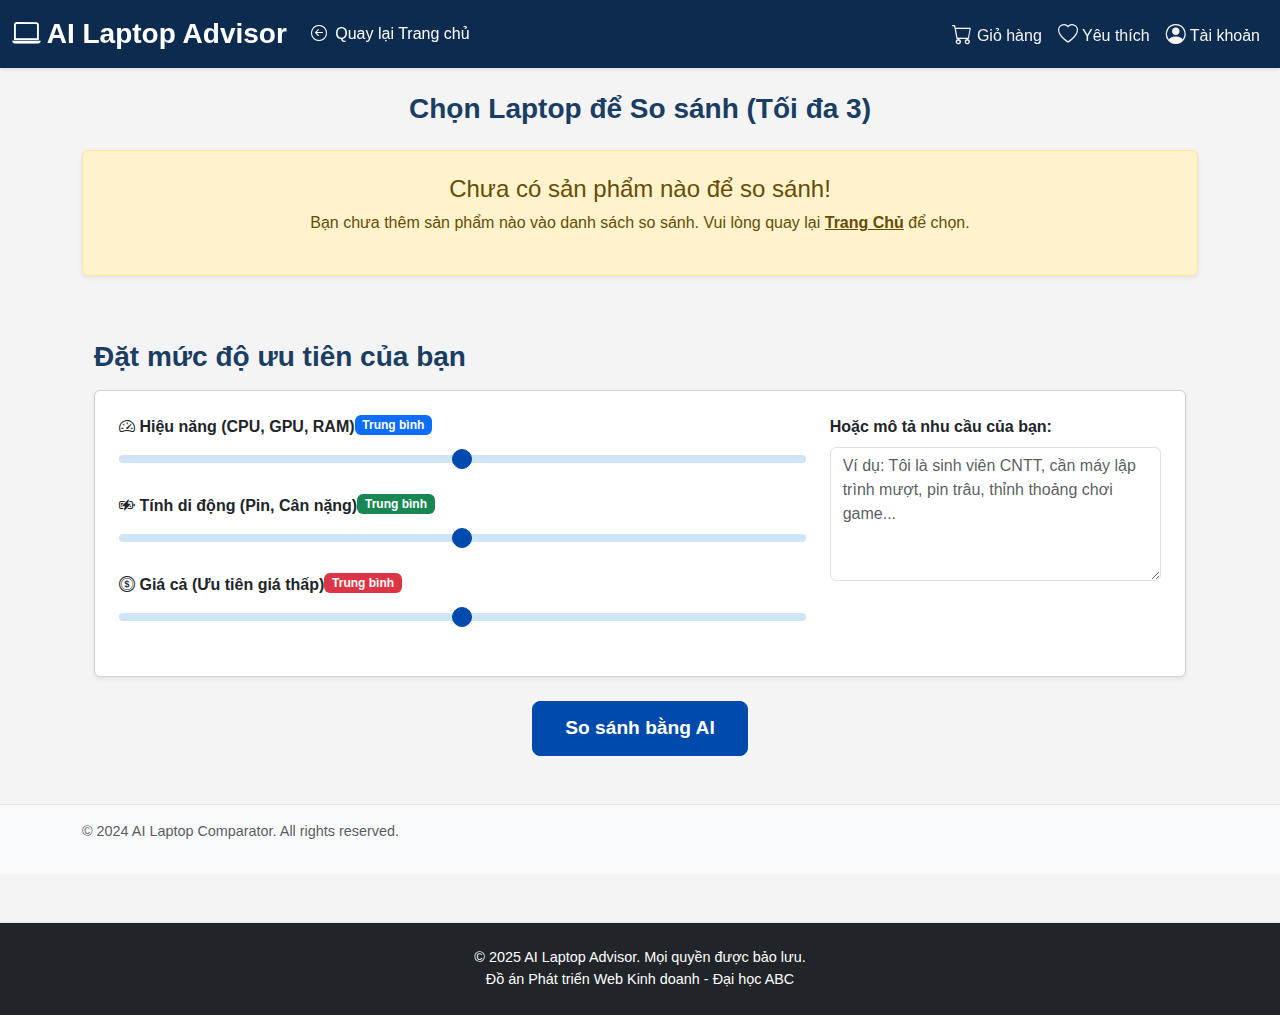
<file: comparator.html>
<!DOCTYPE html>
<html lang="vi">
<head>
    <meta charset="UTF-8">
    <meta name="viewport" content="width=device-width, initial-scale=1.0">
    <title>AI Laptop Comparator</title>
    <!-- Bootstrap CSS CDN -->
    <link href="https://cdn.jsdelivr.net/npm/bootstrap@5.3.3/dist/css/bootstrap.min.css" rel="stylesheet" integrity="sha384-QWTKZyjpPEjISv5WaRU9OFeRpok6YctnYmDr5pNlyT2bRjXh0JMhjY6hW+ALEwIH" crossorigin="anonymous">
    <!-- Custom CSS -->
    <link rel="stylesheet" href="style.css">
    <!-- Boostrap icons-->
    <link rel="stylesheet" href="https://cdn.jsdelivr.net/npm/bootstrap-icons@1.11.3/font/bootstrap-icons.min.css">
</head>
<body>
    <!-- Header -->
    <nav class="navbar navbar-expand-lg navbar-dark bg-primary sticky-top shadow-sm">
        <div class="container-fluid">
            
            <a class="navbar-brand fw-bold" href="index.html">
                <i class="bi bi-laptop"></i>
                AI Laptop Advisor
            </a>

            <button class="navbar-toggler" type="button" data-bs-toggle="collapse" data-bs-target="#mainNav" aria-controls="mainNav" aria-expanded="false" aria-label="Toggle navigation">
                <span class="navbar-toggler-icon"></span>
            </button>

            <div class="collapse navbar-collapse" id="mainNav">
                
                <ul class="navbar-nav me-auto mb-2 mb-lg-0">
                    <li class="nav-item">
                        <a class="nav-link active" aria-current="page" href="index.html">
                            <i class="bi bi-arrow-left-circle me-1"></i>
                            Quay lại Trang chủ
                        </a>
                    </li>
                </ul>
                <ul class="navbar-nav ms-auto flex-row">
                    <li class="nav-item position-relative" title="Giỏ hàng" 
                        data-bs-toggle="offcanvas" data-bs-target="#userSidebar" style="cursor: pointer;">
                        
                        <span class="nav-link px-2"><i class="bi bi-cart fs-5"></i> <span class_exists="d-lg-none">Giỏ hàng</span></span>
                    </li>
                    
                    <li class="nav-item position-relative" title="Sản phẩm Yêu thích"
                        data-bs-toggle="offcanvas" data-bs-target="#userSidebar" style="cursor: pointer;">
                        
                        <span class="nav-link px-2"><i class="bi bi-heart fs-5"></i> <span class_exists="d-lg-none">Yêu thích</span></span>
                    </li>
                    
                    <li class="nav-item position-relative" title="Tài khoản">
                        <a href="#" class="nav-link px-2"> <i class="bi bi-person-circle fs-5"></i> <span class_exists="d-lg-none">Tài khoản</span>
                        </a>
                    </li>
                </ul>
            </div>
        </div>
    </nav>

    <!-- Main Container -->
    <main class="container mt-4">

        <!-- Section 1: Product Selection -->
        <section class="mb-5">
            <h3 class="mb-4 text-center">Chọn Laptop để So sánh (Tối đa 3)</h3>
            <div class="row g-4" id="product-selection-container">
                <!-- Product cards will be loaded here by JavaScript -->
            </div>
        </section>

        <!-- Section 2: Set Priorities -->
        <section class="container my-4" id="priority-section">
            <h3 class="mb-3">Đặt mức độ ưu tiên của bạn</h3>
            <div class="card p-4 shadow-sm">
                <div class="row g-4">
                    <div class="col-lg-8">
                        <div class="mb-3">
                            <label for="priority-performance" class="form-label">
                                <i class="bi bi-speedometer2"></i> <strong>Hiệu năng (CPU, GPU, RAM)</strong>
                                <span class="badge bg-primary float-end" id="performance-status">Trung bình</span>
                            </label>
                            <input type="range" class="form-range" id="priority-performance" min="0" max="100" value="50" step="10">
                        </div>

                        <div class="mb-3">
                            <label for="priority-mobility" class="form-label">
                                <i class="bi bi-battery-charging"></i> <strong>Tính di động (Pin, Cân nặng)</strong>
                                <span class="badge bg-success float-end" id="mobility-status">Trung bình</span>
                            </label>
                            <input type="range" class="form-range" id="priority-mobility" min="0" max="100" value="50" step="10">
                        </div>

                        <div class="mb-3">
                            <label for="priority-price" class="form-label">
                                <i class="bi bi-coin"></i> <strong>Giá cả (Ưu tiên giá thấp)</strong>
                                <span class="badge bg-danger float-end" id="price-status">Trung bình</span>
                            </label>
                            <input type="range" class="form-range" id="priority-price" min="0" max="100" value="50" step="10">
                        </div>
                    </div>

                    <div class="col-lg-4">
                        <label for="user-prompt" class="form-label"><strong>Hoặc mô tả nhu cầu của bạn:</strong></label>
                        <textarea class="form-control" id="user-prompt" rows="5" placeholder="Ví dụ: Tôi là sinh viên CNTT, cần máy lập trình mượt, pin trâu, thỉnh thoảng chơi game..."></textarea>
                    </div>
                </div>
            </div>
        </section>

        <!-- Section 3: Action Button -->
        <section class="text-center my-4">
            <button class="btn btn-primary btn-lg" id="compare-btn">So sánh bằng AI</button>
        </section>

        <!-- Section 4: Loading State -->
        <section class="text-center py-5" id="loading-spinner" style="display: none;">
            <div class="spinner-border text-primary" role="status">
                <span class="visually-hidden">Đang tải...</span>
            </div>
            <p class="mt-3 text-muted">AI đang phân tích, vui lòng chờ...</p>
        </section>

        <!-- Section 5: Results -->
        <section class="mt-5" id="results-container" style="display: none;">
            <h3 class="mb-3 text-center">Gợi ý từ AI</h3>
            <div class="alert alert-success shadow-sm" role="alert" id="ai-summary">
                <!-- AI summary will be displayed here -->
            </div>

            <h3 class="mt-5 mb-3 text-center">So sánh Chi tiết</h3>
            <div class="table-responsive" id="comparison-table-container">
                <!-- Comparison table will be generated here by JavaScript -->
            </div>
        </section>

    </main>

    <!-- Footer -->
    <footer class="bg-light text-center text-lg-start mt-5 py-3">
        <div class="container text-muted">
            <p>&copy; 2024 AI Laptop Comparator. All rights reserved.</p>
        </div>
    </footer>

    <footer class="bg-dark text-white text-center p-4 mt-5">
        <div class="container">
            <p class="mb-0">&copy; 2025 AI Laptop Advisor. Mọi quyền được bảo lưu.</p>
            <p class="mb-0">Đồ án Phát triển Web Kinh doanh - Đại học ABC</p>
        </div>
    </footer>

    <!-- Bootstrap JS CDN -->
    <script src="https://cdn.jsdelivr.net/npm/bootstrap@5.3.3/dist/js/bootstrap.bundle.min.js"></script>
    <!-- Custom JavaScript -->
    <script defer src="js/comparator-ai.js"></script>
</body>
</html>
</file>
<file: style.css>
/* style.css */

/* General Body Styling */
body {
    font-family: 'Segoe UI', Roboto, 'Helvetica Neue', Arial, sans-serif;
    background-color: #F4F4F4; /* Light background */
    color: #333;
}

/* Navbar Customization */
.navbar-dark.bg-primary {
    background-color: #0C2B4E !important; /* Dark blue primary color */
    color: #fff;
}

.navbar-brand {
    font-weight: 700;
    font-size: 1.75rem;
    color: #fff;
}

.menu {
  list-style: none;
  margin: 0;
  padding: 0;
  display: flex;
  gap: 10px;
}

.menu li {
  position: relative;
}

.menu a, .dropbtn {
  background: transparent;
  border: none;
  color: #fff;
  padding: 8px 12px;
  text-decoration: none;
  font-size: 15px;
  cursor: pointer;
}

.menu a:hover, .dropbtn:hover {
  background: rgba(255, 255, 255, 0.2);
  border-radius: 4px;
}

/* Dropdown menu */
.dropdown-content {
  display: none;
  position: absolute;
  top: 36px;
  left: 0;
  background: #fff;
  min-width: 160px;
  box-shadow: 0 2px 8px rgba(0,0,0,0.1);
  border-radius: 6px;
  z-index: 10;
}

.dropdown-content li a {
  color: #333;
  display: block;
}

.dropdown-content li a:hover {
  background: #eef3ff;
}

.dropdown:hover .dropdown-content {
  display: block;
}
/* 3 nút topbar bên trái */
.navbar-nav.ms-auto .nav-item .nav-link {
    border-radius: 4px;
    color: #F4F4F4;
}

.navbar-nav.ms-auto .nav-item .nav-link:hover {
    /* Áp dụng nền mờ khi di chuột vào (đúng như bạn yêu cầu) */
    background: rgba(255, 255, 255, 0.2);
}
/* Section Headings */
h2, h3 {
    color: #1A3D64; /* Dark blue for headings */
    font-weight: 600;
}

/* Custom Card Background for Priority Section */
.custom-card-bg {
    background-color: #eaf1f8; /* Lighter blue for card */
    border: 1px solid #d0e4f7;
}

/* Product Cards */
.product-card {
    border: 1px solid #dee2e6;
    border-radius: 0.5rem;
    transition: all 0.2s ease-in-out;
    cursor: pointer;
    overflow: hidden; /* Ensure image fits */
}

.product-card:hover {
    transform: translateY(-5px); /* Nhẹ nhàng nhấc thẻ lên */
    box-shadow: 0 0.5rem 1.5rem rgba(13, 57, 116, 0.2); /* Đổ bóng xanh */
    transition: transform 0.2s ease-in-out, box-shadow 0.2s ease-in-out;
    border: 1px solid #0258c9;
}

.product-card.selected {
    border: 1px solid #004aad; /* Dark blue border when selected */
    box-shadow: 0 0.5rem 1rem rgba(0, 74, 173, 0.25);
}

.product-card img {
    max-height: 200px; /* Limit image height */
    object-fit: contain; /* Ensure image is fully visible */
    padding: 1.0rem;
    background-color: #ffffff;
}

.product-card .card-body {
    padding: 1.0rem;
}

.product-card .card-title {
    font-size: 1.1rem;
    font-weight: 600;
    color: #1D546C;
}

.product-card .card-text {
    font-size: 0.9rem;
    font-weight: 500;
    color: #333;
}

.product-name {
    height: 3em; /* Giới hạn 2 dòng */
    overflow: hidden;
}
.product-specs {
    height: 4em; /* Giới hạn 2-3 dòng */
    overflow: hidden;
}


/* Priority Sliders */
.form-range {
    height: 1.5rem;
}

/* Customize slider track */
.form-range::-webkit-slider-runnable-track {
    background: #d0e4f7; /* Light blue track */
    border-radius: 0.5rem;
    height: 0.5rem;
}

.form-range::-moz-range-track {
    background: #d0e4f7; /* Light blue track */
    border-radius: 0.5rem;
    height: 0.5rem;
}

/* Customize slider thumb */
.form-range::-webkit-slider-thumb {
    background: #004aad; /* Dark blue thumb */
    border: 1px solid #004aad;
    border-radius: 1rem;
    height: 1.25rem;
    width: 1.25rem;
    margin-top: -0.375rem; /* Adjust thumb position */
    transition: background-color 0.15s ease-in-out, border-color 0.15s ease-in-out, box-shadow 0.15s ease-in-out;
}

.form-range::-moz-range-thumb {
    background: #004aad; /* Dark blue thumb */
    border: 1px solid #004aad;
    border-radius: 1rem;
    height: 1.25rem;
    width: 1.25rem;
    transition: background-color 0.15s ease-in-out, border-color 0.15s ease-in-out, box-shadow 0.15s ease-in-out;
}

/* Active state for thumb */
.form-range::-webkit-slider-thumb:active {
    background-color: #002e6b; /* Darker blue when active */
}

.form-range::-moz-range-thumb:active {
    background-color: #002e6b; /* Darker blue when active */
}

/* Compare Button */
.btn-primary {
    background-color: #004aad;
    border-color: #004aad;
    font-weight: 600;
    padding: 0.75rem 2rem;
    font-size: 1.2rem;
    transition: background-color 0.2s ease, border-color 0.2s ease;
}

.btn-primary:hover {
    background-color: #4d88cf;
    border-color: #003a80;
}

/* Loading Spinner */
#loading-spinner .spinner-border {
    width: 3rem;
    height: 3rem;
    border-width: 0.3em;
}

/* Results Area */
#results-container {
    background-color: #ffffff;
    padding: 2rem;
    border-radius: 0.5rem;
    box-shadow: 0 0.125rem 0.25rem rgba(0, 0, 0, 0.075);
}

#ai-summary {
    font-size: 1.15rem;
    line-height: 1.6;
    color: #0b502c; /* Darker green for success alert text */
    background-color: #e6ffed; /* Lighter green for success alert */
    border-color: #9cbeaf;
}

/* Comparison Table */
.table-responsive table {
    margin-top: 1rem;
    border-collapse: collapse; /* Ensure borders are tight */
}

.table-responsive .table-dark th {
    background-color: #004aad; /* Dark blue header */
    color: #fff;
    border-color: #004aad;
    vertical-align: middle;
    padding: 0.75rem;
}

.table-responsive table th,
.table-responsive table td {
    padding: 0.75rem;
    vertical-align: top;
    border: 1px solid #dee2e6; /* Light gray border for cells */
}

.table-responsive table tbody tr:nth-of-type(odd) {
    background-color: #f2f7fa; /* Light striped rows */
}

.table-responsive table tbody tr:hover {
    background-color: #e9ecef; /* Slightly darker on hover */
}

.table-responsive table td strong {
    color: #004aad; /* Dark blue for feature names */
}

/* Footer Styling */
footer {
    background-color: #f1f1f1;
    border-top: 1px solid #e7e7e7;
    font-size: 0.9rem;
    color: #6c757d;
}

/* Responsive adjustments */
@media (max-width: 768px) {
    .navbar-brand {
        font-size: 1.5rem;
    }
    h2 {
        font-size: 1.75rem;
    }
    h3 {
        font-size: 1.5rem;
    }
    .btn-primary {
        padding: 0.6rem 1.5rem;
        font-size: 1rem;
    }
}

/* Định nghĩa chiều cao và kiểu hiển thị cho ảnh banner */
.carousel-banner-img {
    /* Bạn có thể thay đổi chiều cao này theo ý muốn */
    height: 450px; 
    
    /* Đây là thuộc tính quan trọng nhất:
       - Nó sẽ phóng to hoặc thu nhỏ ảnh để lấp đầy khung
       - Sau đó cắt bớt phần thừa (nếu có) thay vì làm méo ảnh
    */
    object-fit: cover; 
    
    /* Đảm bảo ảnh luôn rộng 100% */
    width: 100%;
}

/* Tùy chỉnh chiều cao cho màn hình di động (khuyến nghị) */
@media (max-width: 768px) {
    .carousel-banner-img {
        height: 250px; /* Giảm chiều cao trên điện thoại */
    }
}
</file>
